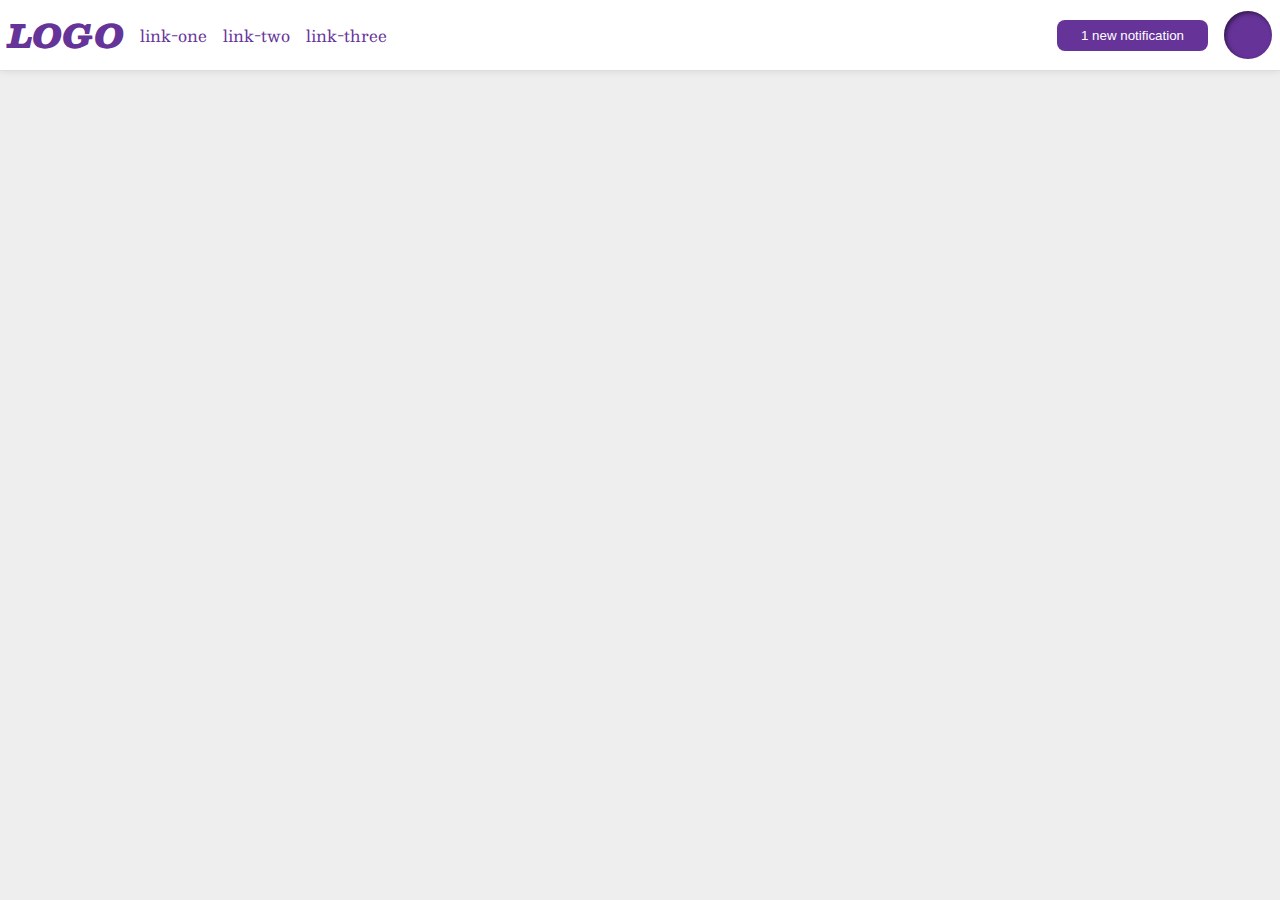
<file: foundations/flex/03-flex-header-2/index.html>
<!DOCTYPE html>
<html lang="en">
  <head>
    <meta charset="UTF-8">
    <meta http-equiv="X-UA-Compatible" content="IE=edge">
    <meta name="viewport" content="width=device-width, initial-scale=1.0">
    <title>Flex Header 2</title>
    <link rel="stylesheet" href="style.css">
  </head>
  <body>
    <div class="header">
      <div>
        <div class="logo">
          LOGO
        </div>
        <ul class="links">
          <li><a href="https://google.com">link-one</a></li>
          <li><a href="https://google.com">link-two</a></li>
          <li><a href="https://google.com">link-three</a></li>
        </ul>  
      </div>
      <div>
        <button class="notifications">
          1 new notification
        </button>
        <div class="profile-image"></div>  
      </div>
    </div>
  </body>
</html>
</file>
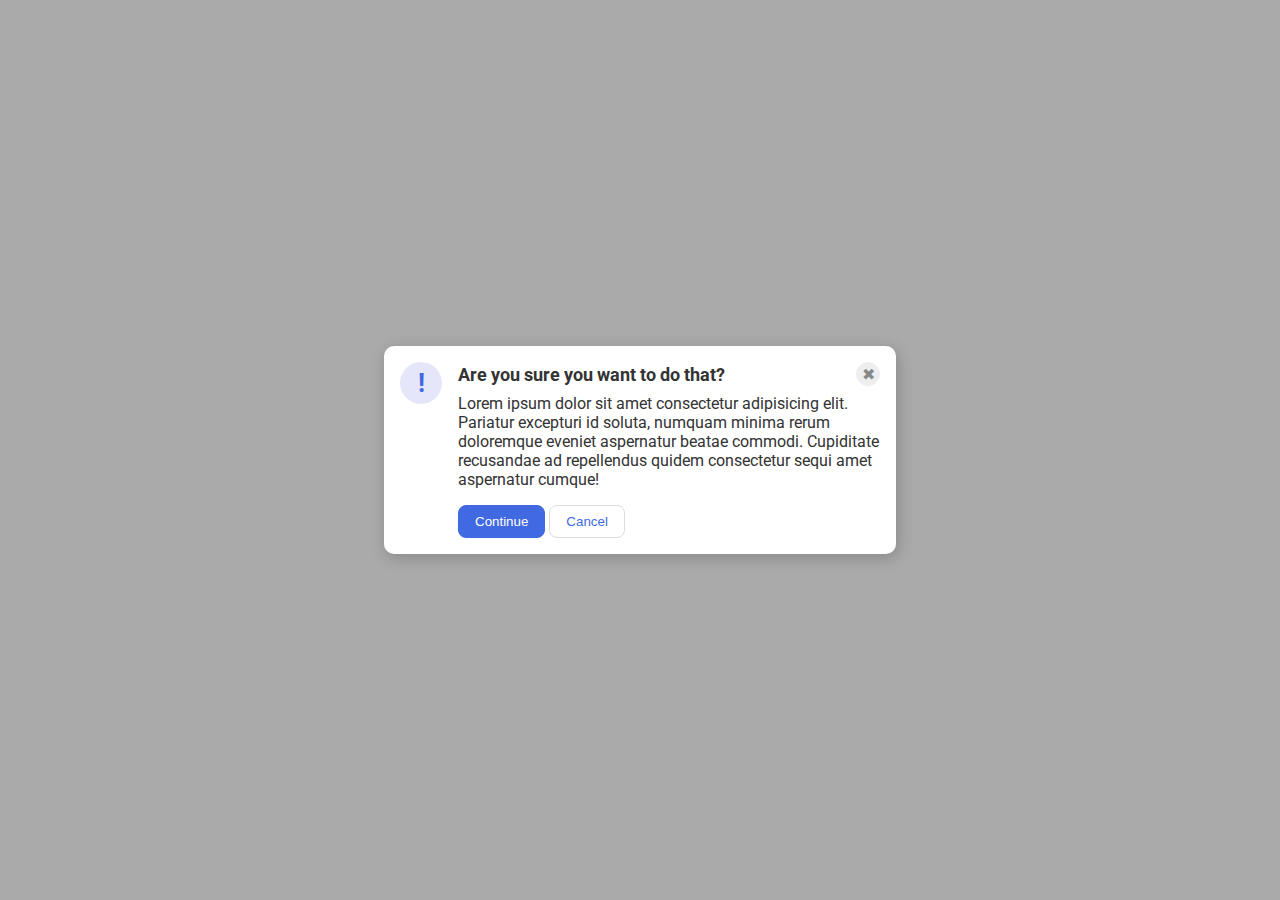
<file: foundations/flex/05-flex-modal/index.html>
<!DOCTYPE html>
<html lang="en">
  <head>
    <meta charset="UTF-8">
    <meta http-equiv="X-UA-Compatible" content="IE=edge">
    <meta name="viewport" content="width=device-width, initial-scale=1.0">
    <link rel="stylesheet" href="style.css">
    <title>Modal</title>
  </head>
  <body>
    <div class="modal">
      <div class="icon">!</div>
      <div class="container">
        <div class="header">Are you sure you want to do that?
          <button class="close-button">✖</button>
        </div>
        <div class="text">Lorem ipsum dolor sit amet consectetur adipisicing elit. Pariatur excepturi id soluta, numquam minima rerum doloremque eveniet aspernatur beatae commodi. Cupiditate recusandae ad repellendus quidem consectetur sequi amet aspernatur cumque!</div>
        <button class="continue">Continue</button>
        <button class="cancel">Cancel</button>
      </div>
    </div>
  </body>
</html>
</file>
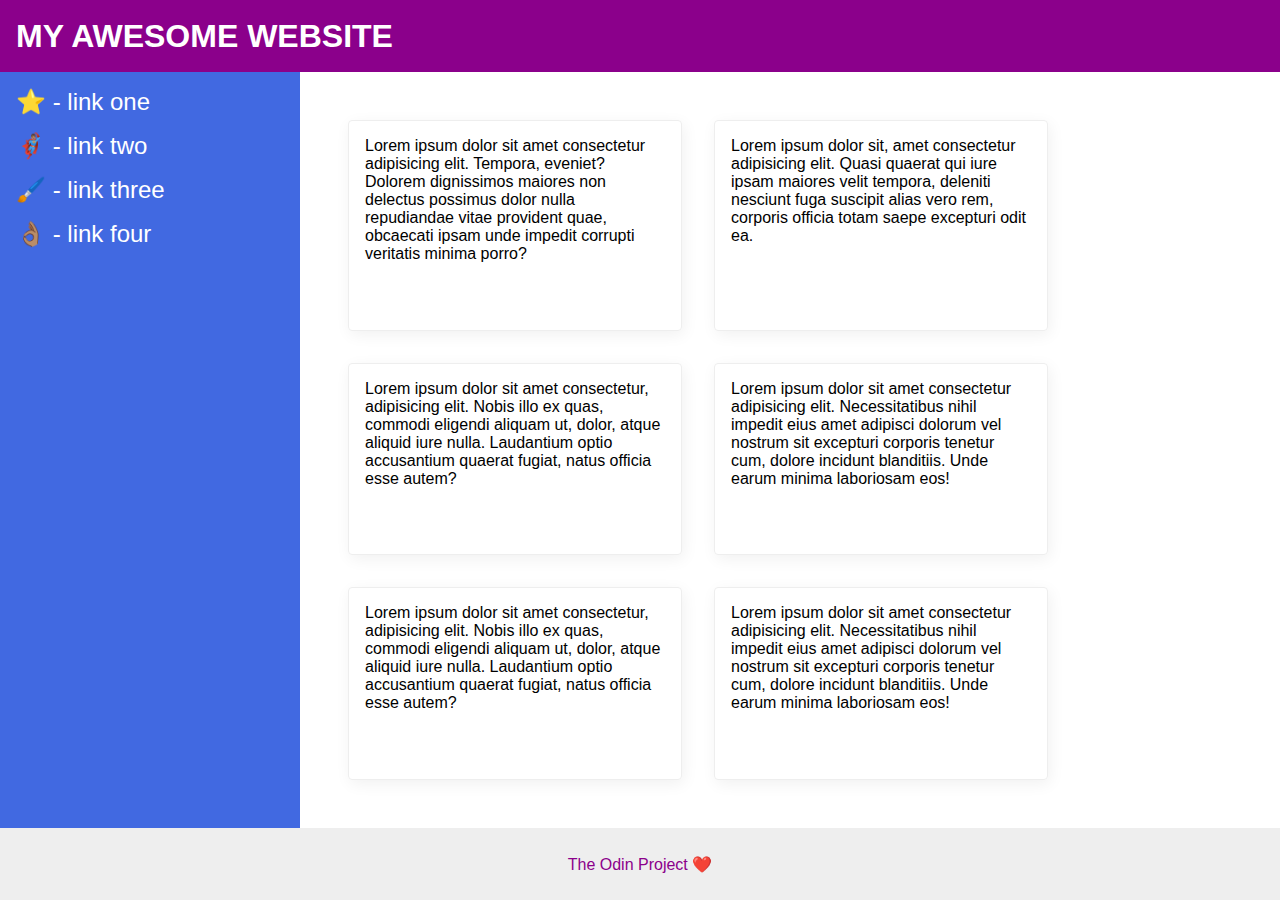
<file: foundations/flex/07-flex-layout-2/index.html>
<!DOCTYPE html>
<html lang="en">
  <head>
    <meta charset="UTF-8">
    <meta http-equiv="X-UA-Compatible" content="IE=edge">
    <meta name="viewport" content="width=device-width, initial-scale=1.0">
    <title>The Holy Grail</title>
    <link rel="stylesheet" href="style.css">
  </head>
  <body>
    <div class="header">
      MY AWESOME WEBSITE
    </div>
    <div class="body">
      <div class="sidebar">
        <ul>
          <li><a href="#">⭐ - link one</a></li>
          <li><a href="#">🦸🏽‍♂️ - link two</a></li>
          <li><a href="#">🖌️ - link three</a></li>
          <li><a href="#">👌🏽 - link four</a></li>
        </ul>
      </div>
      <div class="container">
        <div class="card">Lorem ipsum dolor sit amet consectetur adipisicing elit. Tempora, eveniet? Dolorem dignissimos maiores non delectus possimus dolor nulla repudiandae vitae provident quae, obcaecati ipsam unde impedit corrupti veritatis minima porro?</div>
        <div class="card">Lorem ipsum dolor sit, amet consectetur adipisicing elit. Quasi quaerat qui iure ipsam maiores velit tempora, deleniti nesciunt fuga suscipit alias vero rem, corporis officia totam saepe excepturi odit ea.</div>
        <div class="card">Lorem ipsum dolor sit amet consectetur, adipisicing elit. Nobis illo ex quas, commodi eligendi aliquam ut, dolor, atque aliquid iure nulla. Laudantium optio accusantium quaerat fugiat, natus officia esse autem?</div>
        <div class="card">Lorem ipsum dolor sit amet consectetur adipisicing elit. Necessitatibus nihil impedit eius amet adipisci dolorum vel nostrum sit excepturi corporis tenetur cum, dolore incidunt blanditiis. Unde earum minima laboriosam eos!</div>
        <div class="card">Lorem ipsum dolor sit amet consectetur, adipisicing elit. Nobis illo ex quas, commodi eligendi aliquam ut, dolor, atque aliquid iure nulla. Laudantium optio accusantium quaerat fugiat, natus officia esse autem?</div>
        <div class="card">Lorem ipsum dolor sit amet consectetur adipisicing elit. Necessitatibus nihil impedit eius amet adipisci dolorum vel nostrum sit excepturi corporis tenetur cum, dolore incidunt blanditiis. Unde earum minima laboriosam eos!</div>
      </div>
    </div>
    <div class="footer">
      The Odin Project ❤️
    </div>
  </body>
</html>
</file>
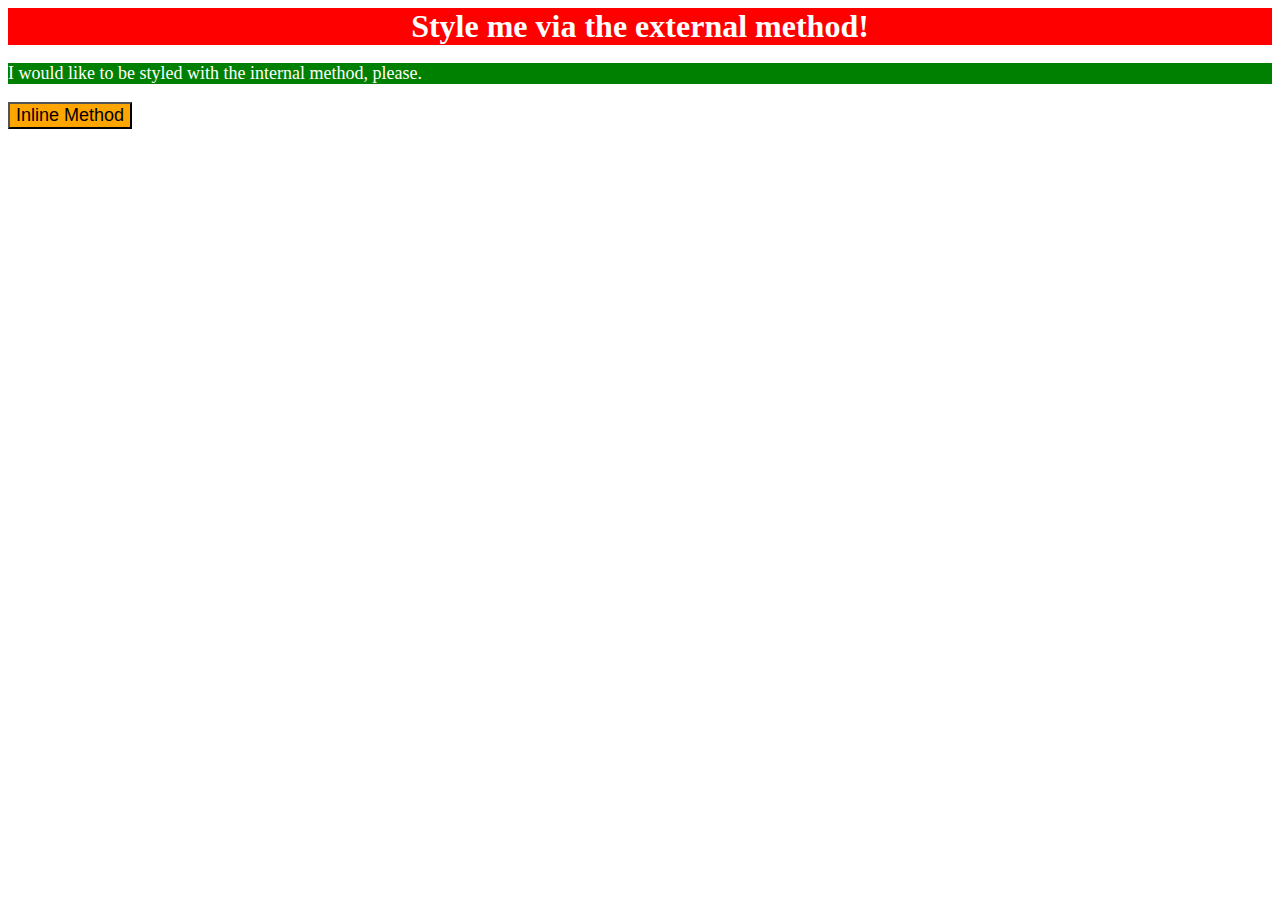
<file: foundations/intro-to-css/01-css-methods/index.html>
<!DOCTYPE html>
<html lang="en">
  <head>
    <meta charset="UTF-8">
    <meta http-equiv="X-UA-Compatible" content="IE=edge">
    <meta name="viewport" content="width=device-width, initial-scale=1.0">
    <title>Methods for Adding CSS</title>
    <link rel="stylesheet" href="style.css">
    <style>
      p {
        background-color: green;
        color: white;
        font-size: 18px;
      }
    </style>
  </head>
  <body>
    <div>Style me via the external method!</div>
    <p>I would like to be styled with the internal method, please.</p>
    <button style="background-color: orange; font-size: 18px;">Inline Method</button>
  </body>
</html>
</file>
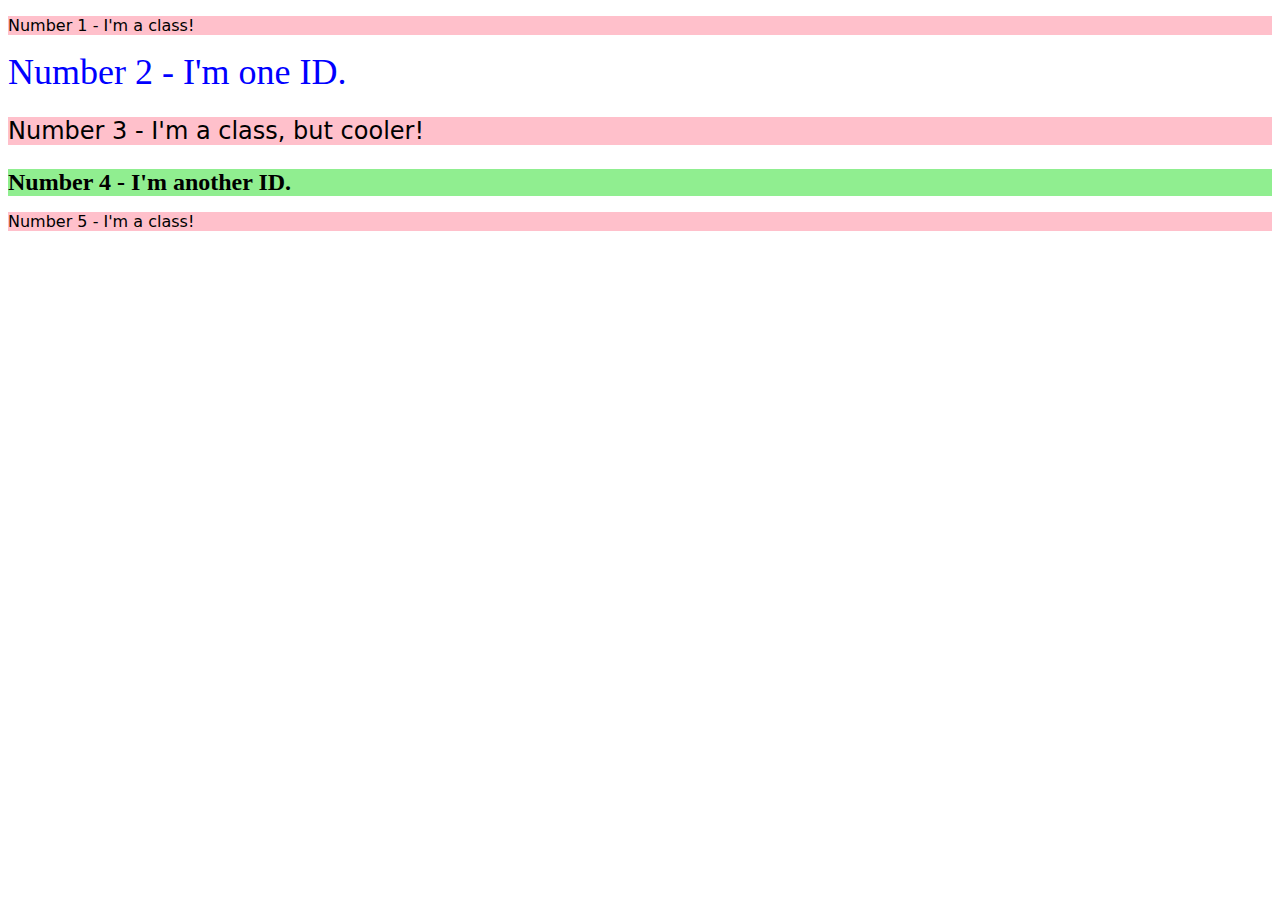
<file: foundations/intro-to-css/02-class-id-selectors/index.html>
<!DOCTYPE html>
<html lang="en">
  <head>
    <meta charset="UTF-8">
    <meta http-equiv="X-UA-Compatible" content="IE=edge">
    <meta name="viewport" content="width=device-width, initial-scale=1.0">
    <title>Class and ID Selectors</title>
    <link rel="stylesheet" href="style.css">
  </head>
  <body>
    <p class="odd">Number 1 - I'm a class!</p>
    <div id="second">Number 2 - I'm one ID.</div>
    <p class="odd third">Number 3 - I'm a class, but cooler!</p>
    <div id="forth">Number 4 - I'm another ID.</div>
    <p class="odd">Number 5 - I'm a class!</p>
  </body>
</html>
</file>
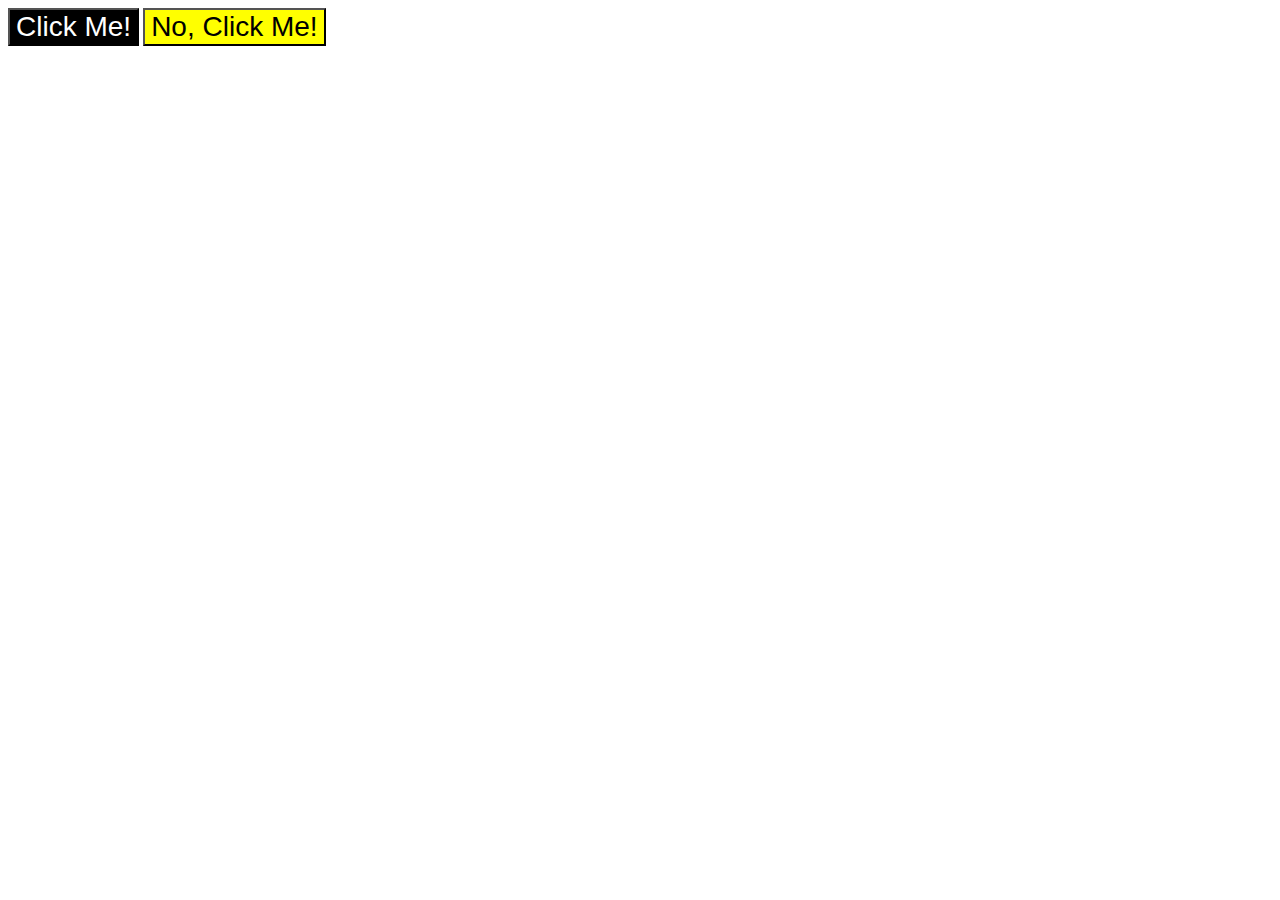
<file: foundations/intro-to-css/03-grouping-selectors/index.html>
<!DOCTYPE html>
<html lang="en">
  <head>
    <meta charset="UTF-8">
    <meta http-equiv="X-UA-Compatible" content="IE=edge">
    <meta name="viewport" content="width=device-width, initial-scale=1.0">
    <title>Grouping Selectors</title>
    <link rel="stylesheet" href="style.css">
  </head>
  <body>
    <button id="b1">Click Me!</button>
    <button id="b2">No, Click Me!</button>
  </body>
</html>
</file>
<file: foundations/flex/03-flex-header-2/style.css>
/* this is some magical font-importing.  
you'll learn about it later. */
@import url('https://fonts.googleapis.com/css2?family=Besley:ital,wght@0,400;1,900&display=swap');

body {
  margin: 0;
  background: #eee;
  font-family: Besley, serif;
}

.header {
  background: white;
  border-bottom: 1px solid #ddd;
  box-shadow: 0 0 8px rgba(0,0,0,.1);
  display: flex;
  justify-content: space-between;
  padding: 8px;
}

.header div {
  display: flex;
  align-items: center;
  gap: 16px;
}

.profile-image {
  background: rebeccapurple;
  box-shadow: inset 2px 2px 4px rgba(0,0,0,.5);
  border-radius: 50%;
  width: 48px;
  height: 48px;
}

.logo {
  color: rebeccapurple;
  font-size: 32px;
  font-weight: 900;
  font-style: italic;
}

button {
  border: none;
  border-radius: 8px;
  background: rebeccapurple;
  color: white;
  padding: 8px 24px;
}

a {
  /* this removes the line under our links */
  text-decoration: none;
  color: rebeccapurple;
}

ul {
  list-style-type: none;
  display: flex;
  margin: 0;
  padding: 0;
  gap: 16px;
}
</file>
<file: foundations/flex/05-flex-modal/style.css>
@import url('https://fonts.googleapis.com/css2?family=Roboto:wght@400;700&display=swap');

html, body {
  height: 100%;
}

body {
  font-family: Roboto, sans-serif;
  margin: 0;
  background: #aaa;
  color: #333;
  /* I'll give you this one for free lol */
  display: flex;
  align-items: center;
  justify-content: center;
}

.header {
  display: flex;
  align-items: center;
  justify-content: space-between;
  font-size: 18px;
  font-weight: 700;
  margin-bottom: 8px;
}

.modal {
  background: white;
  width: 480px;
  border-radius: 10px;
  box-shadow: 2px 4px 16px rgba(0,0,0,.2);
  display: flex;
  gap: 16px;
  padding: 16px;
}

.icon {
  color: royalblue;
  font-size: 26px;
  font-weight: 700;
  background: lavender;
  width: 42px;
  height: 42px;
  border-radius: 50%;
  display: flex;
  align-items: center;
  justify-content: center;
  flex-shrink: 0;
}

.close-button {
  background: #eee;
  border-radius: 50%;
  color: #888;
  font-weight: 400;
  font-size: 16px;
  height: 24px;
  width: 24px;
  display: flex;
  align-items: center;
  justify-content: center;
  border: 1px solid #eee;
  padding: 0;
}

button {
  cursor: pointer;
  padding: 8px 16px;
  border-radius: 8px;
}

button.continue {
  background: royalblue;
  border: 1px solid royalblue;
  color: white;
}

button.cancel {
  background: white;
  border: 1px solid #ddd;
  color: royalblue;
}

.text {
  margin-bottom: 16px;
}
</file>
<file: foundations/flex/07-flex-layout-2/style.css>
body {
  font-family: -apple-system, BlinkMacSystemFont, 'Segoe UI', Roboto, Oxygen, Ubuntu, Cantarell, 'Open Sans', 'Helvetica Neue', sans-serif;
  margin: 0;
  min-height: 100vh;
}

.header {
  height: 72px;
  background: darkmagenta;
  color: white;
}

.footer {
  height: 72px;
  background: #eee;
  color: darkmagenta;
}

.sidebar {
  width: 300px;
  background: royalblue;
  box-sizing: border-box;
}

.card {
  border: 1px solid #eee;
  box-shadow: 2px 4px 16px rgba(0,0,0,.06);
  border-radius: 4px;
}

/* SOLUTION */

body {
  display: flex;
  flex-direction: column;
}

.header {
  display: flex;
  align-items: center;
  padding: 0 16px;
  font-size: 32px;
  font-weight: 900;
}

.body {
  flex: 1;
  display: flex;
}

.sidebar {
  flex-shrink: 0;
  padding: 16px;
}

ul {
  list-style-type: none;
  margin: 0;
  padding: 0;
}

li {
  margin-bottom: 16px;
}

a {
  color: white;
  text-decoration: none;
  font-size: 24px;
}

.container {
  padding: 48px;
  display: flex;
  flex-wrap: wrap;
  gap: 32px;
}

.card {
  padding: 16px;
  width: 300px;
}

.footer {
  display: flex;
  align-items: center;
  justify-content: center;
}
</file>
<file: foundations/intro-to-css/01-css-methods/style.css>
div {
    background-color: red;
    color: white;
    font-size: 32px;
    font-weight: bold;
    text-align: center;
}
</file>
<file: foundations/intro-to-css/02-class-id-selectors/style.css>
.odd {
    background-color: pink;
    font-family: 'Verdana', 'DejaVu Sans', sans-serif;
}

#second {
    color: blue;
    font-size: 36px;
}

.third {
    font-size: 24px;
}

#forth {
    background-color: lightgreen;
    font-size: 24px;
    font-weight: bold;
}
</file>
<file: foundations/intro-to-css/03-grouping-selectors/style.css>
button {
    font-family: 'Helvetica', 'Times New Roman', sans-serif;
    font-size: 28px;
}

#b1 {
    background-color: black;
    color: white;
}

#b2 {
    background-color: yellow;
}
</file>
